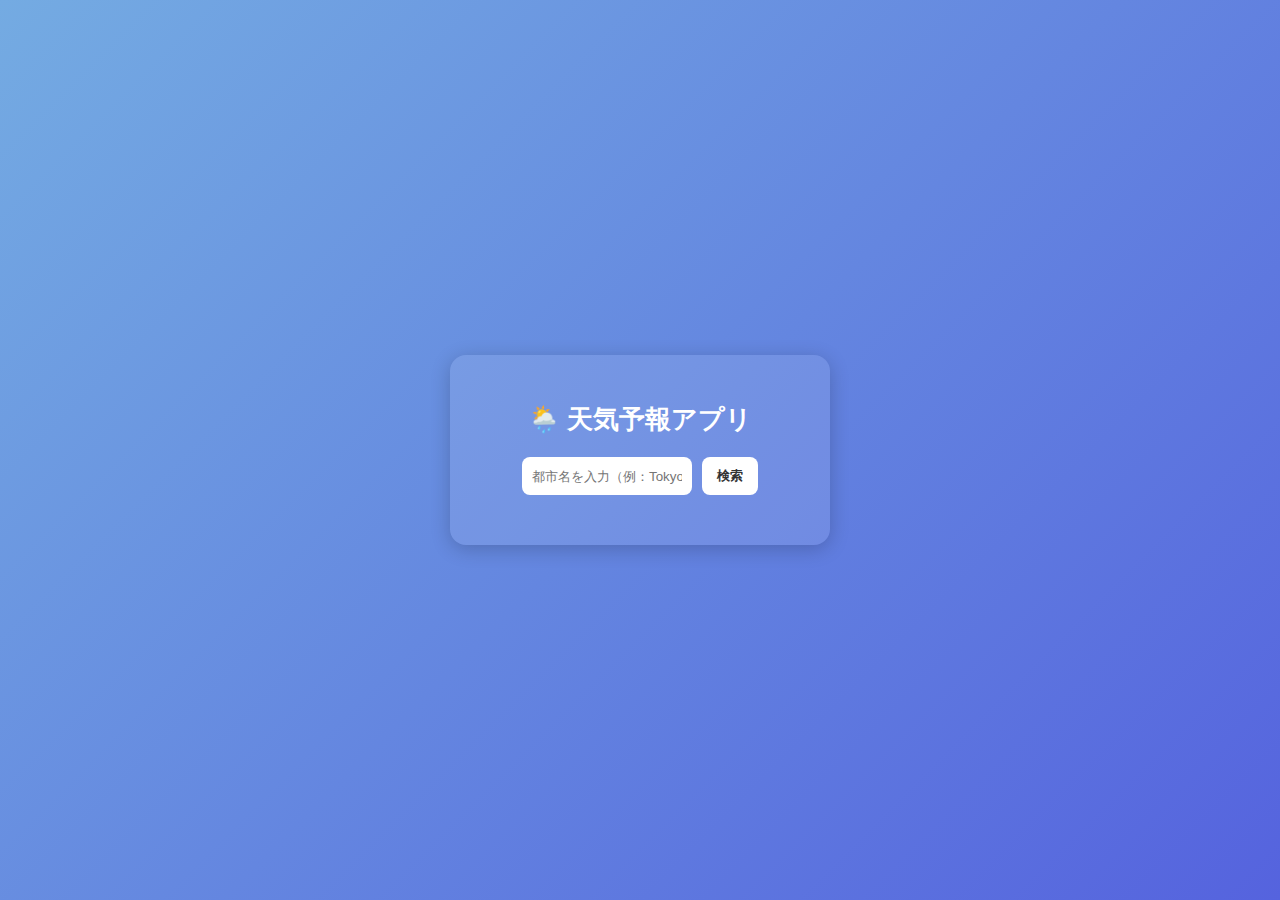
<file: index.html>
<!DOCTYPE html>
<html lang="ja">
<head>
  <meta charset="UTF-8">
  <meta name="viewport" content="width=device-width, initial-scale=1.0">
  <title>天気予報アプリ</title>
  <link rel="stylesheet" href="weather2.css">
</head>
<body>
  <div class="container">
    <h1>🌦️ 天気予報アプリ</h1>
    <div class="search-box">
      <input type="text" id="city-input" placeholder="都市名を入力（例：Tokyo）">
      <button id="search-btn">検索</button>
    </div>

    <div id="weather-result" class="weather-card hidden">
      <h2 id="city-name">都市名</h2>
      <p id="temperature">気温: -- °C</p>
      <p id="description">天気: --</p>
    </div>
  </div>

  <script src="weather2.js"></script>
</body>
</html>
</file>
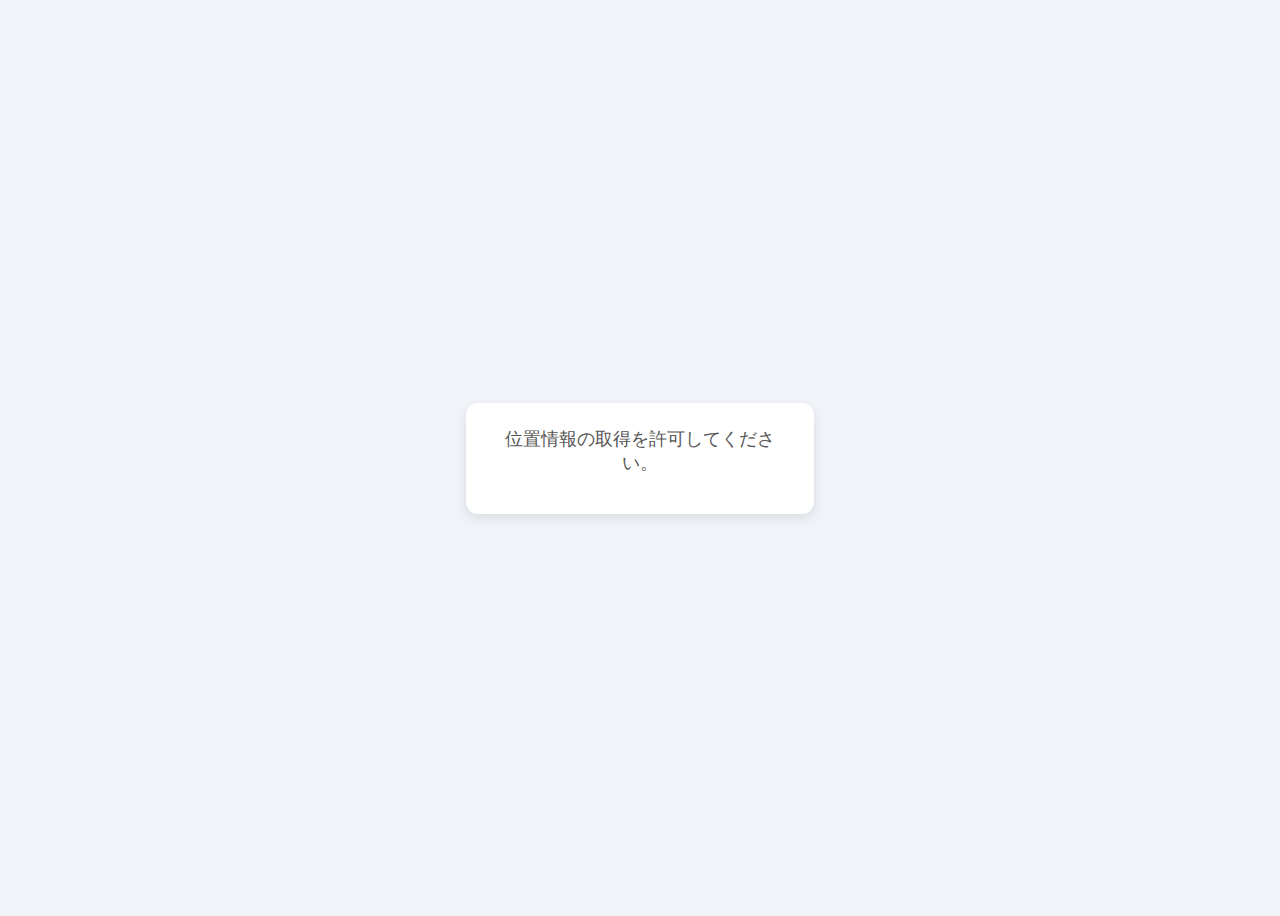
<file: weather.html>
<!DOCTYPE html>
<html lang="ja">
<head>
    <meta charset="UTF-8">
    <meta name="viewport" content="width=device-width, initial-scale=1.0">
    <title>今日の天気</title>
    <style>
        /* 見た目を整えるためのCSS（雰囲気） */
        body {
            font-family: -apple-system, BlinkMacSystemFont, "Segoe UI", Roboto, Helvetica, Arial, sans-serif;
            display: grid;
            place-items: center;
            min-height: 100vh;
            background-color: #f0f4f8;
            color: #333;
        }
        #weather-card {
            background: #ffffff;
            border-radius: 12px;
            box-shadow: 0 4px 12px rgba(0, 0, 0, 0.1);
            padding: 24px;
            width: 300px;
            text-align: center;
        }
        #status {
            font-size: 1.1em;
            color: #555;
        }
        #temperature {
            font-size: 3em;
            font-weight: bold;
            margin: 10px 0;
            color: #1a73e8;
        }
        #weather {
            font-size: 1.5em;
            font-weight: 500;
        }
        #location {
            font-size: 0.9em;
            color: #777;
            margin-top: 15px;
        }
    </style>
</head>
<body>

    <div id="weather-card">
        <div id="status">天気を取得中...</div>
        <div id="temperature"></div>
        <div id="weather"></div>
        <div id="location"></div>
    </div>

    <script>
        // ページが読み込まれたら実行
        window.addEventListener('load', () => {
            // 1. ブラウザの位置情報（緯度・経度）を取得する
            if (navigator.geolocation) {
                navigator.geolocation.getCurrentPosition(successCallback, errorCallback);
            } else {
                updateStatus("位置情報が取得できませんでした。");
            }
        });

        // 位置情報の取得に成功した場合
        async function successCallback(position) {
            const latitude = position.coords.latitude;
            const longitude = position.coords.longitude;
            
            updateStatus("天気情報を取得中...");

            // 2. Open-Meteo APIに緯度・経度を渡して天気を問い合わせる
            const apiUrl = `https://api.open-meteo.com/v1/forecast?latitude=${latitude}&longitude=${longitude}&current=temperature_2m,weather_code&timezone=Asia%2FTokyo`;

            try {
                const response = await fetch(apiUrl);
                const data = await response.json();

                // 3. 取得したデータを表示する
                displayWeather(data);

            } catch (error) {
                console.error("APIエラー:", error);
                updateStatus("天気情報の取得に失敗しました。");
            }
        }

        // 位置情報の取得に失敗した場合
        function errorCallback(error) {
            console.error("位置情報エラー:", error);
            updateStatus("位置情報の取得を許可してください。");
        }

        // 天気情報をHTMLに反映する
        function displayWeather(data) {
            const temp = data.current.temperature_2m;
            const weatherCode = data.current.weather_code;
            const weatherText = translateWeatherCode(weatherCode);
            
            const timezone = data.timezone.split('/')[1] || data.timezone; // "Asia/Tokyo" -> "Tokyo"

            document.getElementById("status").style.display = 'none'; // "取得中..."を隠す
            document.getElementById("temperature").textContent = `${temp} ℃`;
            document.getElementById("weather").textContent = weatherText;
            document.getElementById("location").textContent = `現在の場所: ${timezone} 付近`;
        }
        
        // ステータスメッセージを更新する
        function updateStatus(message) {
            document.getElementById("status").textContent = message;
        }

        // APIから返される天気コードを日本語に変換する
        function translateWeatherCode(code) {
            // (簡易版です)
            if (code === 0) return "快晴 ☀️";
            if (code === 1) return "晴れ 🌤️";
            if (code === 2) return "一部曇り 🌥️";
            if (code === 3) return "曇り ☁️";
            if (code >= 45 && code <= 48) return "霧 🌫️";
            if (code >= 51 && code <= 55) return "霧雨 🌧️";
            if (code >= 61 && code <= 65) return "雨 🌧️";
            if (code >= 66 && code <= 67) return "みぞれ 🌨️";
            if (code >= 71 && code <= 75) return "雪 ❄️";
            if (code === 77) return "雪（粒） ❄️";
            if (code >= 80 && code <= 82) return "にわか雨 🌧️";
            if (code >= 85 && code <= 86) return "にわか雪 ❄️";
            if (code >= 95 && code <= 99) return "雷雨 ⛈️";
            return "不明";
        }

    </script>
</body>
</html>
</file>
<file: weather2.css>
/* 全体レイアウト */
body {
  font-family: "Segoe UI", sans-serif;
  background: linear-gradient(135deg, #74ABE2, #5563DE);
  color: #fff;
  height: 100vh;
  display: flex;
  justify-content: center;
  align-items: center;
  margin: 0;
}

/* コンテナ */
.container {
  background: rgba(255, 255, 255, 0.1);
  border-radius: 16px;
  padding: 30px;
  text-align: center;
  box-shadow: 0 4px 20px rgba(0,0,0,0.2);
  width: 320px;
}

/* タイトル */
h1 {
  margin-bottom: 20px;
  font-size: 1.6em;
}

/* 検索ボックス */
.search-box {
  display: flex;
  gap: 10px;
  justify-content: center;
  margin-bottom: 20px;
}

#city-input {
  padding: 10px;
  border: none;
  border-radius: 8px;
  width: 150px;
}

#search-btn {
  padding: 10px 15px;
  background-color: #ffffff;
  color: #333;
  border: none;
  border-radius: 8px;
  cursor: pointer;
  font-weight: bold;
  transition: 0.2s;
}

#search-btn:hover {
  background-color: #e1e1e1;
}

/* 結果カード */
.weather-card {
  background: rgba(255, 255, 255, 0.2);
  border-radius: 12px;
  padding: 15px;
  box-shadow: 0 4px 10px rgba(0,0,0,0.1);
}

.hidden {
  display: none;
}
</file>
